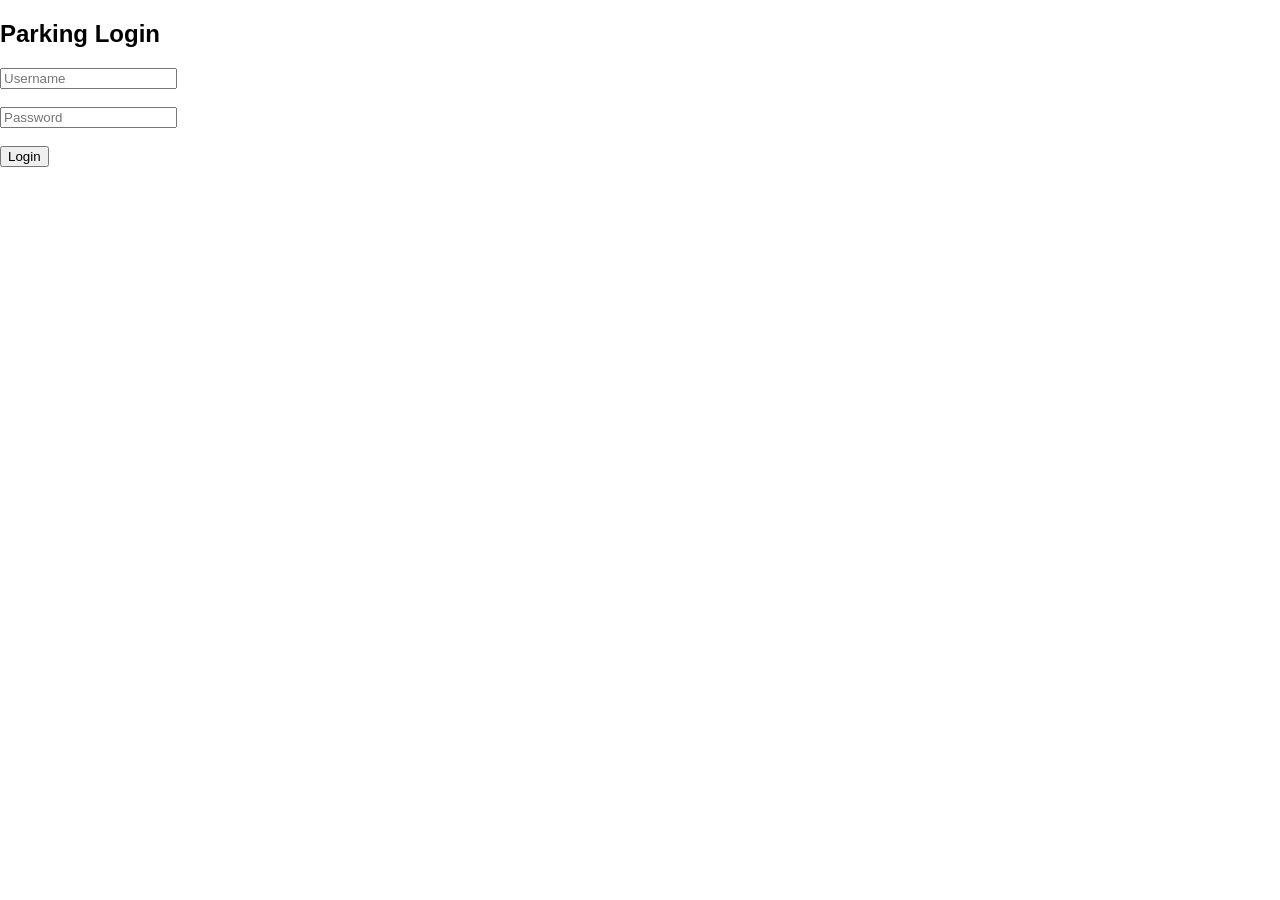
<file: index.html>
<!DOCTYPE html>
<html>
<head>
  <title>Login</title>
  <link rel="stylesheet" href="style.css">
</head>
<body class="center">

<div class="card">
  <h2>Parking Login</h2>

  <input id="username" placeholder="Username"><br><br>
  <input id="password" type="password" placeholder="Password"><br><br>

  <button onclick="login()">Login</button>
</div>

<script src="script.js"></script> <!-- IMPORTANT -->
</body>
</html>
</file>
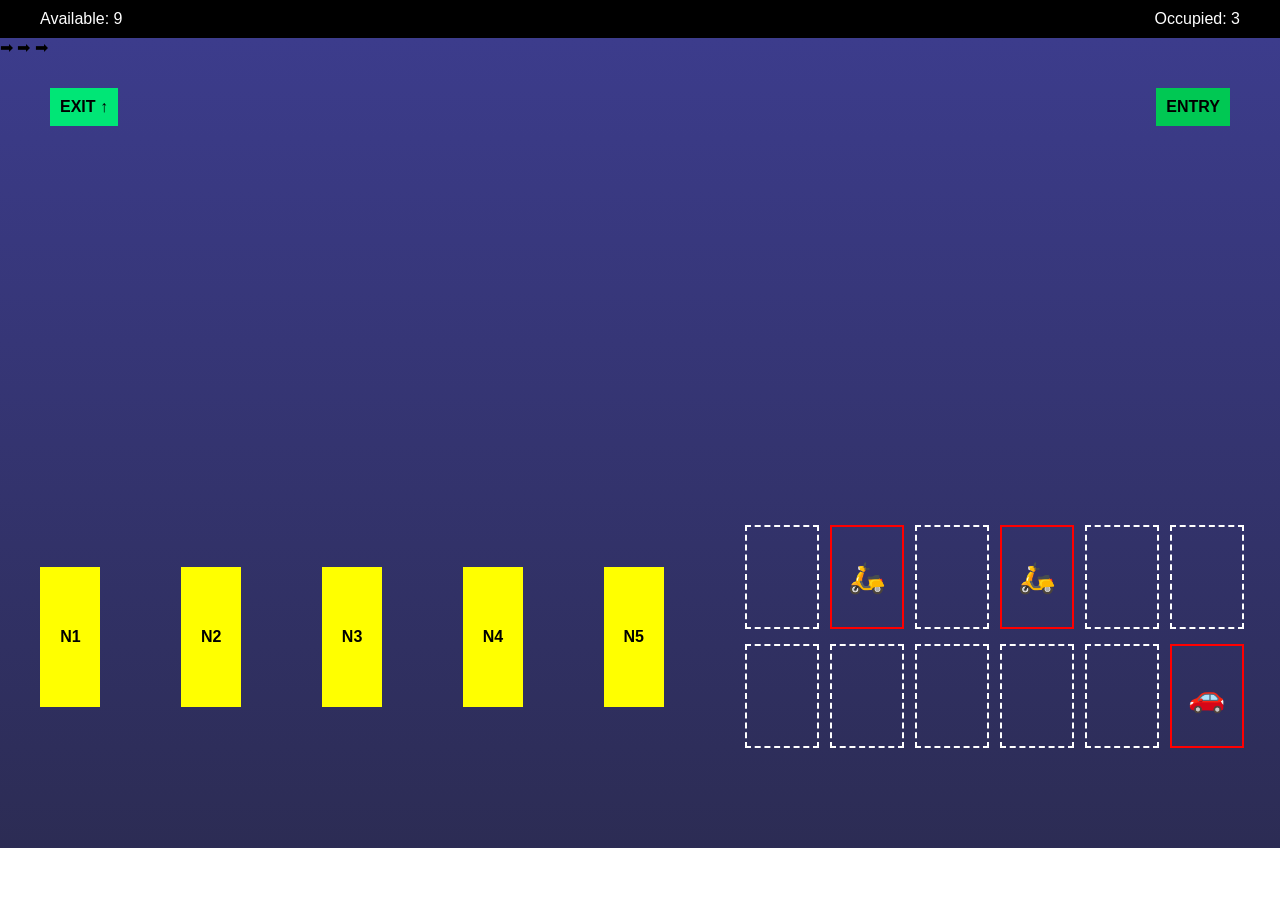
<file: parking.html>
<!DOCTYPE html>
<html>
<head>
  <title>Parking</title>
  <link rel="stylesheet" href="style.css">
</head>
<body>

<div class="top-bar">
  <div>Available: <span id="available">0</span></div>
  <div>Occupied: <span id="occupied">0</span></div>
</div>

<div class="parking-container">

  <!-- EXIT -->
  <div class="exit-board">EXIT ↑</div>

  <!-- ENTRY -->
  <div class="entry">ENTRY</div>

  <!-- PARKING AREA -->
  <div class="parking-area">

    <!-- PILLARS -->
    <div class="pillar">N1</div>
    <div class="pillar">N2</div>
    <div class="pillar">N3</div>
    <div class="pillar">N4</div>
    <div class="pillar">N5</div>

    <!-- SLOTS -->
    <div class="slots" id="slots"></div>

  </div>

  <!-- ROAD ARROW -->
  <div class="road-arrow">➡ ➡ ➡</div>

</div>

<script src="script.js"></script>
</body>
</html>
</file>
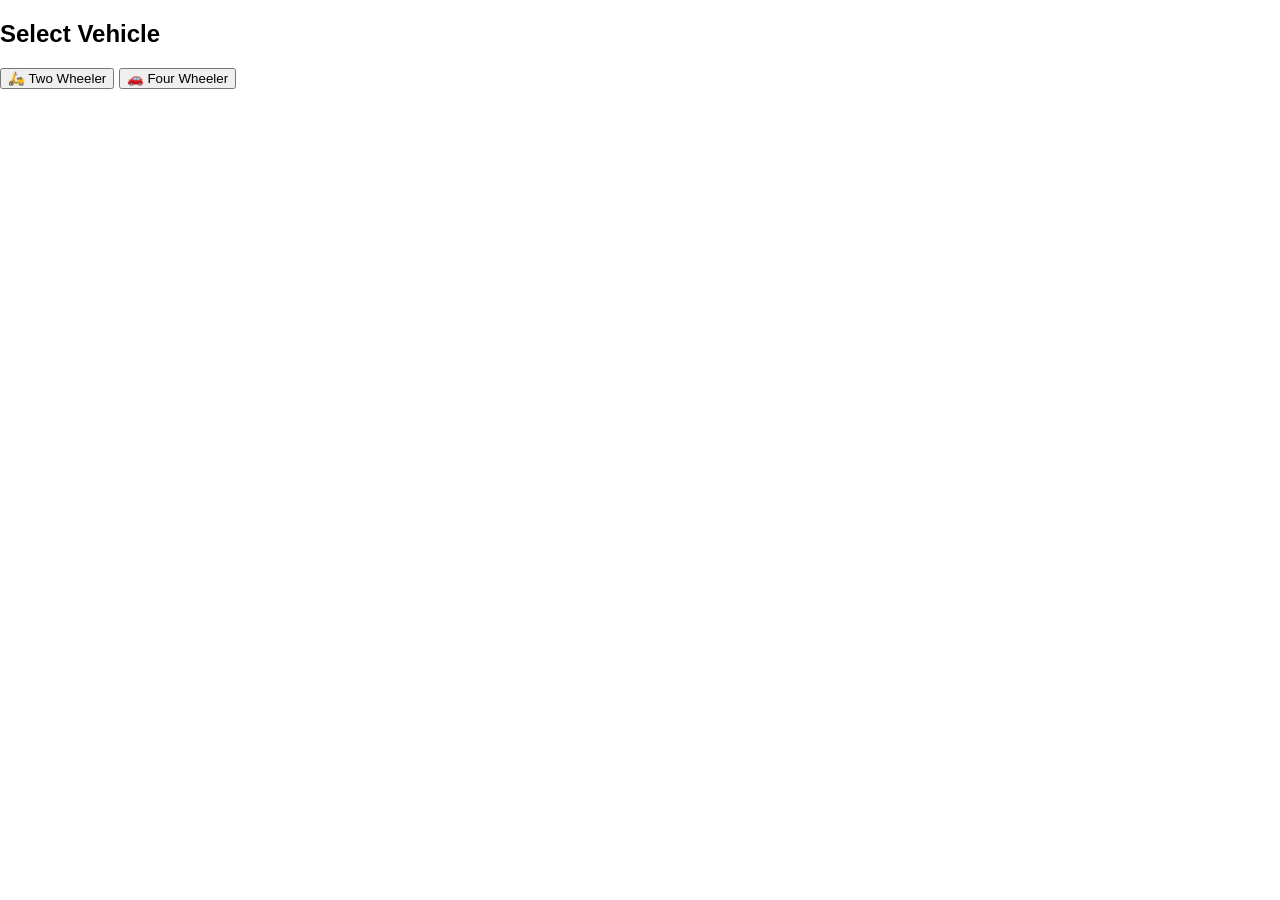
<file: vehicle.html>
<!DOCTYPE html>
<html>
<head>
  <title>Select Vehicle</title>
  <link rel="stylesheet" href="style.css">
</head>
<body class="center">

<div class="card">
  <h2>Select Vehicle</h2>
  <button onclick="selectVehicle('two')">🛵 Two Wheeler</button>
  <button onclick="selectVehicle('four')">🚗 Four Wheeler</button>
</div>

<script src="script.js"></script>
</body>
</html>
</file>
<file: style.css>
body {
  margin: 0;
  font-family: Arial;
}

.top-bar {
  display: flex;
  justify-content: space-between;
  background: black;
  color: white;
  padding: 10px 40px;
}

.parking-container {
  position: relative;
  height: 90vh;
  background: linear-gradient(to bottom, #3c3c8c, #2c2c54);
}

/* EXIT LEFT */
.exit-board {
  position: absolute;
  top: 50px;
  left: 50px;
  background: #00e676;
  padding: 10px;
  font-weight: bold;
}

/* ENTRY RIGHT */
.entry {
  position: absolute;
  top: 50px;
  right: 50px;
  background: #00c853;
  padding: 10px;
  font-weight: bold;
}

/* AREA */
.parking-area {
  position: absolute;
  bottom: 100px;
  width: 100%;
  display: flex;
  justify-content: space-around;
  align-items: center;
}

/* PILLARS */
.pillar {
  width: 60px;
  height: 140px;
  background: yellow;
  display: flex;
  align-items: center;
  justify-content: center;
  font-weight: bold;
}

/* SLOTS GRID */
.slots {
  display: grid;
  grid-template-columns: repeat(6, 70px);
  gap: 15px;
}

/* SLOT */
.slot {
  width: 70px;
  height: 100px;
  border: 2px dashed white;
  display: flex;
  align-items: center;
  justify-content: center;
  font-size: 30px;
  cursor: pointer;
}

/* OCCUPIED */
.occupied {
  border: 2px solid red;
}
</file>
